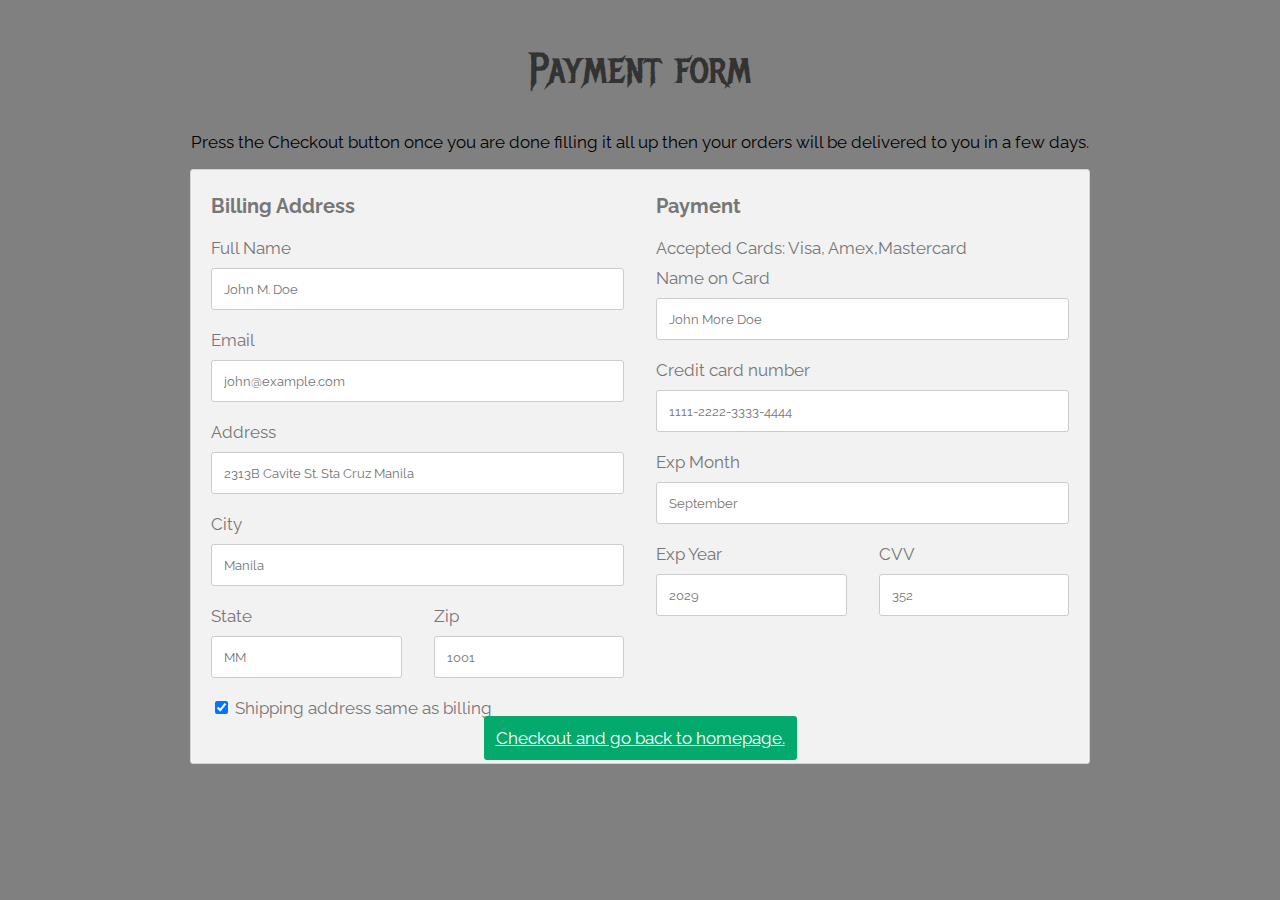
<file: payment.html>
<!DOCTYPE html>
<html>
<head>
<meta name="viewport" content="width=device-width, initial-scale=1">
<link rel="stylesheet" href="styles.css" />
<style>
body {
  font-family: Arial;
  font-size: 17px;
  padding: 8px;
  background-color:grey;
}

* {
  box-sizing: border-box;
}

.row {
  display: -ms-flexbox; /* IE10 */
  display: flex;
  -ms-flex-wrap: wrap; /* IE10 */
  flex-wrap: wrap;
  margin: 0 -16px;
}

.col-25 {
  -ms-flex: 25%; /* IE10 */
  flex: 25%;
}

.col-50 {
  -ms-flex: 50%; /* IE10 */
  flex: 50%;
}

.col-75 {
  -ms-flex: 75%; /* IE10 */
  flex: 75%;
}

.col-25,
.col-50,
.col-75 {
  padding: 0 16px;
}

.container {
  background-color: #f2f2f2;
  padding: 5px 20px 15px 20px;
  border: 1px solid lightgrey;
  border-radius: 3px;
}

input[type=text] {
  width: 100%;
  margin-bottom: 20px;
  padding: 12px;
  border: 1px solid #ccc;
  border-radius: 3px;
}

label {
  margin-bottom: 10px;
  display: block;
}

.icon-container {
  margin-bottom: 20px;
  padding: 7px 0;
  font-size: 24px;
}

.btn {
  background-color: #04AA6D;
  color: white;
  padding: 12px;
  margin: 10px 0;
  border: none;
  width: 100%;
  border-radius: 3px;
  cursor: pointer;
  font-size: 17px;
}

.btn:hover {
  background-color: #45a049;
}

a {
  color: #2196F3;
}

hr {
  border: 1px solid lightgrey;
}

span.price {
  float: right;
  color: grey;
}


@media (max-width: 800px) {
  .row {
    flex-direction: column-reverse;
  }
  .col-25 {
    margin-bottom: 20px;
  }
}
</style>
</head>
<body>

<h2 class="section-header">Payment form</h2>
<center><p style="color:black">Press the Checkout button once you are done filling it all up then your orders will be delivered to you in a few days.</p></center>
<div class="row">
  <div class="col-75">
    <div class="container">
      <form action="/action_page.php">
      
        <div class="row">
          <div class="col-50">
            <h3>Billing Address</h3>
            <label for="fname"><i class="fa fa-user"></i> Full Name</label>
            <input type="text" id="fname" name="firstname" placeholder="John M. Doe">
            <label for="email"><i class="fa fa-envelope"></i> Email</label>
            <input type="text" id="email" name="email" placeholder="john@example.com">
            <label for="adr"><i class="fa fa-address-card-o"></i> Address</label>
            <input type="text" id="adr" name="address" placeholder="2313B Cavite St. Sta Cruz Manila">
            <label for="city"><i class="fa fa-institution"></i> City</label>
            <input type="text" id="city" name="city" placeholder="Manila">

            <div class="row">
              <div class="col-50">
                <label for="state">State</label>
                <input type="text" id="state" name="state" placeholder="MM">
              </div>
              <div class="col-50">
                <label for="zip">Zip</label>
                <input type="text" id="zip" name="zip" placeholder="1001">
              </div>
            </div>
          </div>

          <div class="col-50">
            <h3>Payment</h3>
            <label for="fname">Accepted Cards: Visa, Amex,Mastercard</label>
            <label for="cname">Name on Card</label>
            <input type="text" id="cname" name="cardname" placeholder="John More Doe">
            <label for="ccnum">Credit card number</label>
            <input type="text" id="ccnum" name="cardnumber" placeholder="1111-2222-3333-4444">
            <label for="expmonth">Exp Month</label>
            <input type="text" id="expmonth" name="expmonth" placeholder="September">
            <div class="row">
              <div class="col-50">
                <label for="expyear">Exp Year</label>
                <input type="text" id="expyear" name="expyear" placeholder="2029">
              </div>
              <div class="col-50">
                <label for="cvv">CVV</label>
                <input type="text" id="cvv" name="cvv" placeholder="352">
              </div>
            </div>
          </div>
          
        </div>
        <label>
          <input type="checkbox" checked="checked" name="sameadr"> Shipping address same as billing
        </label>
        <center><a href="index.html" style="background-color: #04AA6D;color: white;padding: 12px; margin: 10px 0; border: none; width: 100%; border-radius: 3px; cursor: pointer; font-size: 17px; ">Checkout and go back to homepage.</a> 
      </form>
    </div>
  </div>
  
  </div>
</div>

</body>
</html>
</file>
<file: styles.css>
@import url('https://fonts.googleapis.com/css?family=Raleway:300,400,700');
@import url("https://fonts.googleapis.com/css?family=Metal+Mania");

@font-face {
    font-family: "Booter - Zero Zero";
    src: url("Fonts/Booter - Zero Zero.woff") format("woff"),
         url("Fonts/Booter - Zero Zero.woff2") format("woff2");
    font-weight: normal;
    font-style: normal;
}

* {
    box-sizing: border-box;
    font-family: Raleway;
    color: #777;
}

html, body {
    margin: 0;
    padding: 0;
    min-height: 100%;
}

.nav ul {
    margin: 0;
}

.nav li {
    display: inline;
}

.nav a {
    display: inline-block;
    padding: .5em;
    color: white;
    text-decoration: none;
}

.main-nav {
    text-align: center;
    font-size: 1.1em;
    font-weight: lighter;
    border-bottom: 1px solid rgba(255, 255, 255, .3)
}

.main-nav li {
    padding: 0 5%;
}

.nav a:hover {
    background-color: rgba(255, 255, 255, .3)
}

.main-header {
    background-color: rgba(0, 0, 0, .6);
    background-image: url("Images/Header bg.jpg");
    background-blend-mode: multiply;
    background-size: cover;
    padding-bottom: 30px;
}

.band-name {
    text-align: center;
    margin: 0;
    font-size: 4em;
    font-family: "Booter - Zero Zero";
    font-weight: normal;
    color: white;
}

.band-name-large {
    font-size: 8em;
}

.content-section {
    margin: 1em;
}

.container {
    max-width: 900px;
    margin: 0 auto;
    padding: 0 1.5em;
}
.section-header {
    font-family: "Metal Mania";
    font-weight: normal;
    color: #333;
    text-align: center;
    font-size: 2.5em;
}

.about-band-image {
    float: left;
    height: 200px;
    width: 200px;
    margin: 15px;
    border-radius: 50%;
}

.main-footer {
    background-color: #56CCF2;
    color: white;
    padding: .25em 0;
}

.main-footer-container {
    display: flex;
    align-items: center;
}

.main-footer-container ul {
    flex-grow: 1;
    text-align: end;
}

.footer-nav li {
    padding: 0 .5em;
}

.footer-nav img {
    width: 30px;
    height: 30px;
}

.btn {
    text-align: center;
    vertical-align: middle;
    padding: .67em .67em;
    cursor: pointer;
}

.btn-header {
    margin: .5em 15% 2em 15%;
    color: white;
    border: 2px solid #2D9CDB;
    background-color: rgba(255, 255, 255, .1);
    border-radius: 0;
    font-size: 1.5em;
    font-weight: lighter;
    padding-left: 2em;
    padding-right: 2em;
}

.btn-header:hover {
    background-color: rgba(255, 255, 255, .3);
}

.btn-play {
    display: block;
    margin: 0 auto;
    color: #2D9CDB;
    font-size: 4em;
    border-radius: 50%;
    width: 100px;
    height: 100px;
    padding: 0;
    text-align: center;
}

.btn-primary {
    color: white;
    background-color: #56CCF2;
    border: none;
    border-radius: .3em;
    font-weight: bold;
}

.btn-primary:hover {
    background-color: #2D9CDB;
}

.tour-row {
    border-bottom: 1px solid black;
    padding-bottom: 1em;
    margin-bottom: 1em;
}

.tour-row:last-child {
    border: none;
}

.tour-item {
    display: inline-block;
    padding-right: .5em;
}

.tour-date {
    color: #555;
    width: 11%;
    font-weight: bold;
}

.tour-city {
    width: 24%;
}

.tour-arena {
    width: 42%;
}

.tour-btn {
    max-width: 19%;
}

.shop-item {
    margin: 30px;
}

.shop-item-title {
    display: block;
    width: 100%;
    text-align: center;
    font-weight: bold;
    font-size: 1.5em;
    color: #333;
    margin-bottom: 15px;
}

.shop-item-image {
    height: 250px;
}

.shop-item-details {
    display: flex;
    align-items: center;
    padding: 5px;
}

.shop-item-price {
    flex-grow: 1;
    color: #333;
}

.shop-items {
    display: flex;
    flex-wrap: wrap;
    justify-content: space-around;
}

.cart-header {
    font-weight: bold;
    font-size: 1.25em;
    color: #333;
}

.cart-column {
    display: flex;
    align-items: center;
    border-bottom: 1px solid black;
    margin-right: 1.5em;
    padding-bottom: 10px;
    margin-top: 10px;
}

.cart-row {
    display: flex;
}

.cart-item {
    width: 45%;
}

.cart-price {
    width: 20%;
    font-size: 1.2em;
    color: #333;
}

.cart-quantity {
    width: 35%;
}

.cart-item-title {
    color: #333;
    margin-left: .5em;
    font-size: 1.2em;
}

.cart-item-image {
    width: 75px;
    height: auto;
    border-radius: 10px;
}

.btn-danger {
    color: white;
    background-color: #EB5757;
    border: none;
    border-radius: .3em;
    font-weight: bold;
}

.btn-danger:hover {
    background-color: #CC4C4C;
}

.cart-quantity-input {
    height: 34px;
    width: 50px;
    border-radius: 5px;
    border: 1px solid #56CCF2;
    background-color: #eee;
    color: #333;
    padding: 0;
    text-align: center;
    font-size: 1.2em;
    margin-right: 25px;
}

.cart-row:last-child {
    border-bottom: 1px solid black;
}

.cart-row:last-child .cart-column {
    border: none;
}

.cart-total {
    text-align: end;
    margin-top: 10px;
    margin-right: 10px;
}

.cart-total-title {
    font-weight: bold;
    font-size: 1.5em;
    color: black;
    margin-right: 20px;
}

.cart-total-price {
    color: #333;
    font-size: 1.1em;
}

.btn-purchase {
    display: block;
    margin: 40px auto 80px auto;
    font-size: 1.75em;
}
</file>
